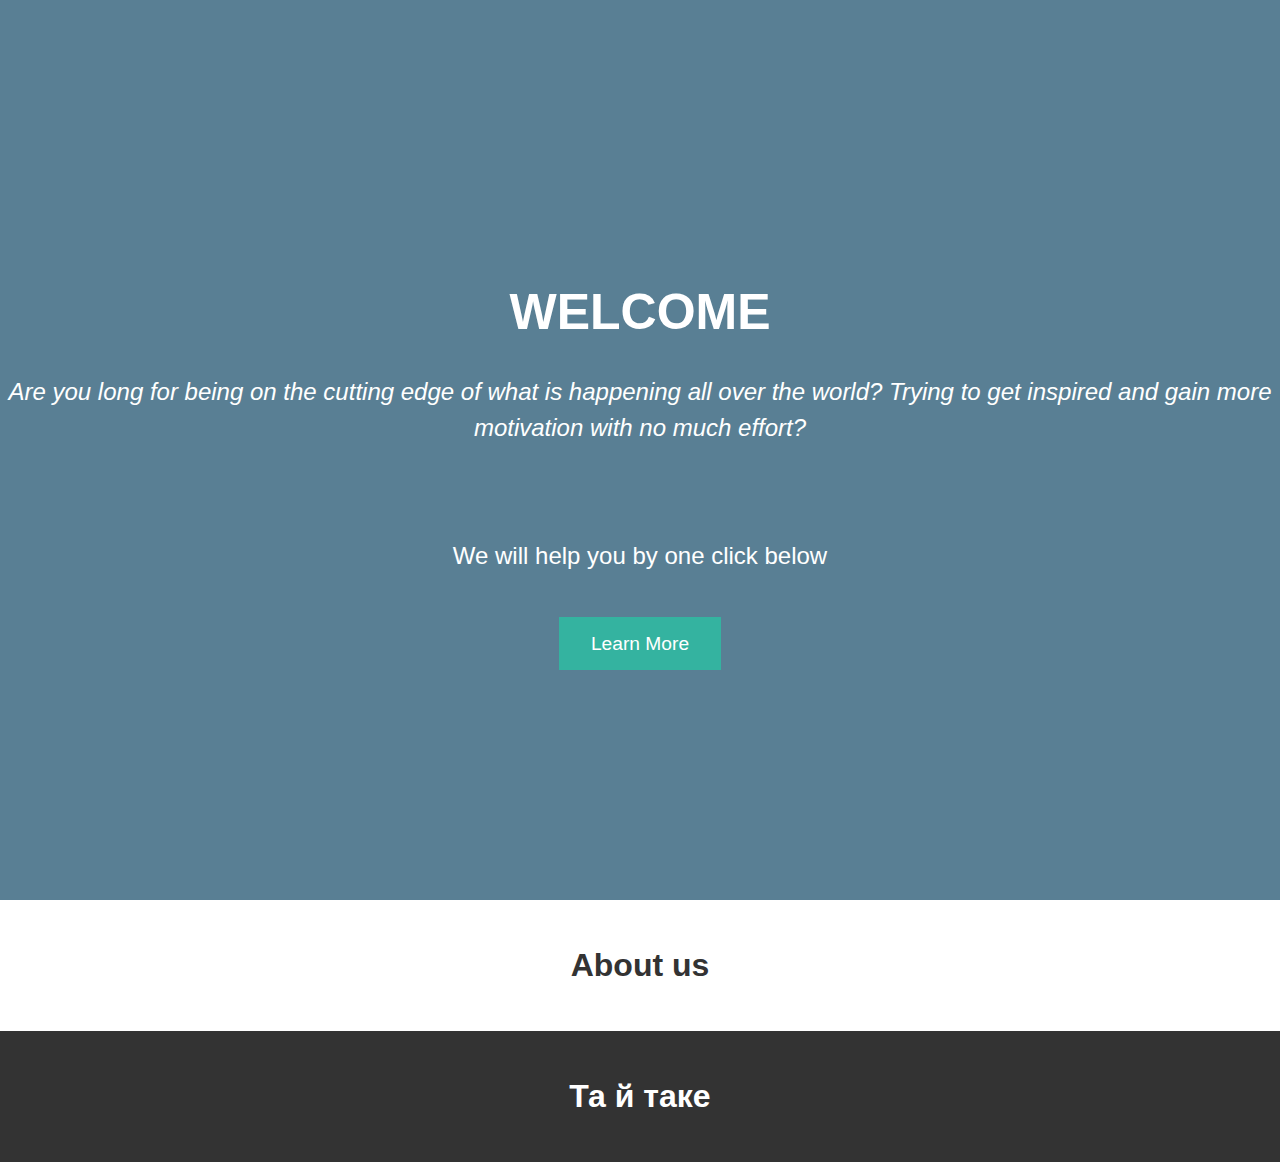
<file: miy.html>
<!DOCTYPE html>
<html>
<head>
	<meta charset="utf-8">
	<title> Home | BokaSmar  </title>
	<meta name="description" content="We will motivate you">
	<link rel="stylesheet" type="text/css" href="miy.css">
	
</head>

<body>
<header>
	<div class="fullscreen-video-wrap">
		<video autoplay="" loop="" class="video-background" muted="">
			<source src="https://www.videvo.net/videvo_files/converted/2015_10/preview/Typing_light_01_Videvo.mov82329.webm" type="video/mp4">
	    </video>
	</div>
	<div class="header-overlay"></div>
	<div class="header-content">
		<h1>WELCOME</h1>
		<p>
			<em> Are you long for being on the cutting edge of what is happening all over the world? Trying to get inspired and gain more motivation with no much effort?</em>
		<p>

			<br>We will help you by one click below</p>
		
		<center> <a href="nov.html"></a></center>
		<a href="nov.html" class="button">Learn More </a>
	</div>

</header>

<section class="section section-a">
	<div class="container">
	<h1>About us</h1>
	<p> </p> 
    </div>
	
</section>


<section class="section section-b">
	<div class="container">
	<h1>Та й таке </h1>
	<p> </p> 
    </div>
	
</section>

 
</body>
</html>
</file>
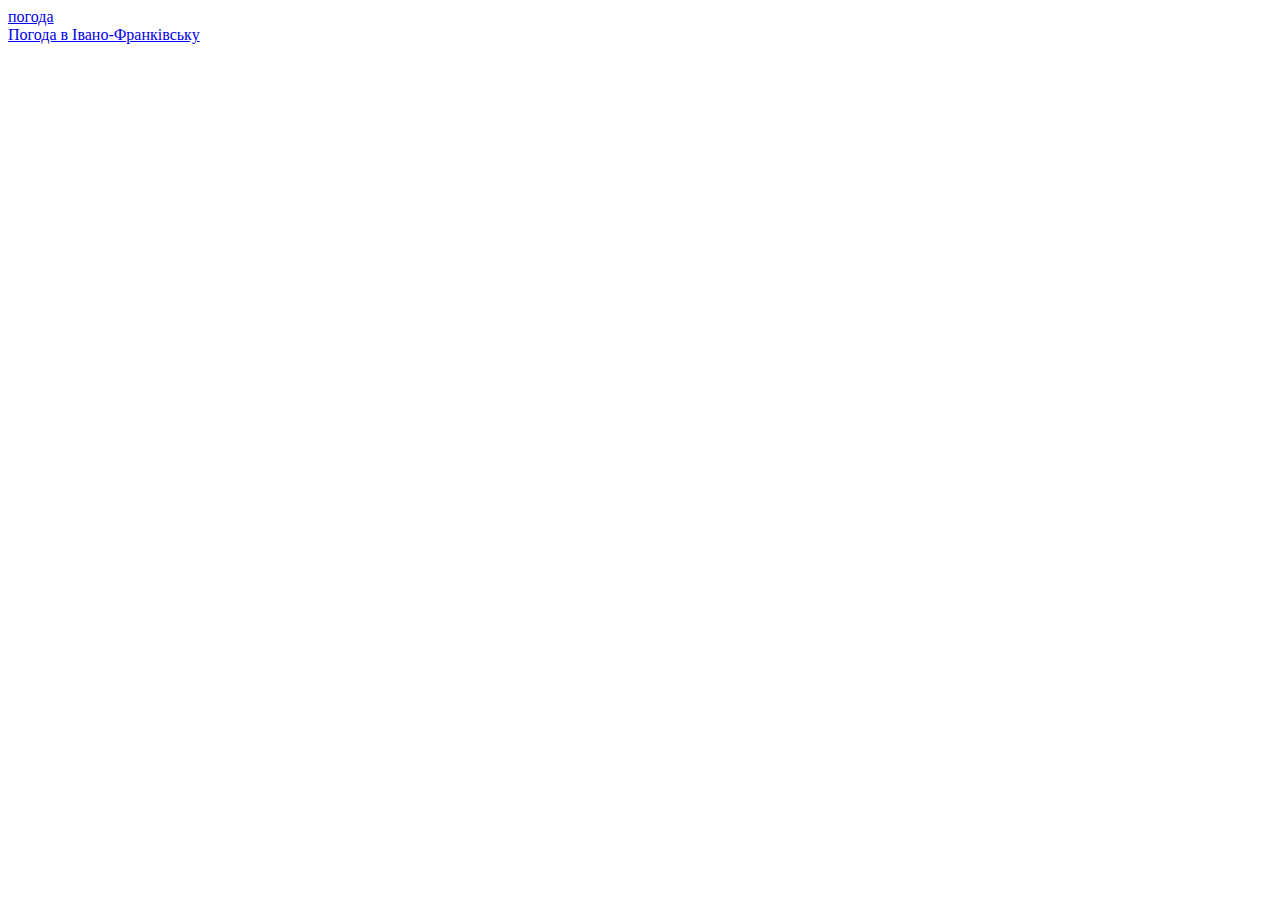
<file: weather.html>
<!DOCTYPE html>
<html>
<head>
	<meta charset="utf-8">
	<title>BokaSmar:Weather</title>
</head>
<body>
	<div id="meteoprog_informer_standart" data-params="girl:Ivanofrankivsk:300x250:grey:72x75" ><a href="https://www.meteoprog.ua/ua/">погода</a><br /><a href="https://www.meteoprog.ua/ua/weather/Ivanofrankivsk/">Погода в  Івано-Франківську </a><br /></div><script src="https://www.meteoprog.ua/ua/weather/informer/standart.js"></script>

</body>
</html>
</file>
<file: miy.css>
*{

    box-sizing: border-box;
}

body{
	margin:0;
	font-family: 'Segoe UI', Tahoma, Geneva, Verdana, sans-serif;
	font-size: 1rem;
	line-height: 1.5;
	color: #333;
	overflow-x: hidden;

}

header{
	height:100vh;
	display:flex;
	align-items: center;
	color: #fff;

}

.container {
	max-width: 960px;
    padding-left: 1rem;
    padding-right: 1rem;
    margin: auto;
    text-align: center;
}

.fullscreen-video-wrap{
	position: absolute;
	top:0;
	left: 0;
	width: 100%;
	height: 100vh;
	overflow:hidden;

}
.fullscreen-video-wrap video{
	min-width: 100%;
	min-height: 100%;

}

.header-overlay{
	height: 100vh;
	width: 100vw;
	position: absolute;
	top: 0;
	left:0;
	background: #225470;
	z-index: 1;
	opacity: 0.75;

}

.header-content{ 
	z-index: 2;
	text-align: center;

}

.header-content h1{
	font-size:50px;
	margin-bottom: 0;
	text-align: center;
}

.header-content p{
	font-size: 1.5rem;
	display: block;
	padding-bottom: 2rem;
	text-align: center;

}
.button{
	background: #34b3a0;
	color:#fff;
	font-size: 1.2rem;
	padding: 1rem 2rem;
	text-decoration: none;
	position: relative;

}

.section{
	padding: 20px 0;

}

.section-b{
	background: #333;
	color: #fff;
}

@media(max-width: 960px){
	.container{
		padding-right: 3rem;
		padding-left: 3rem;
	}
}
</file>
